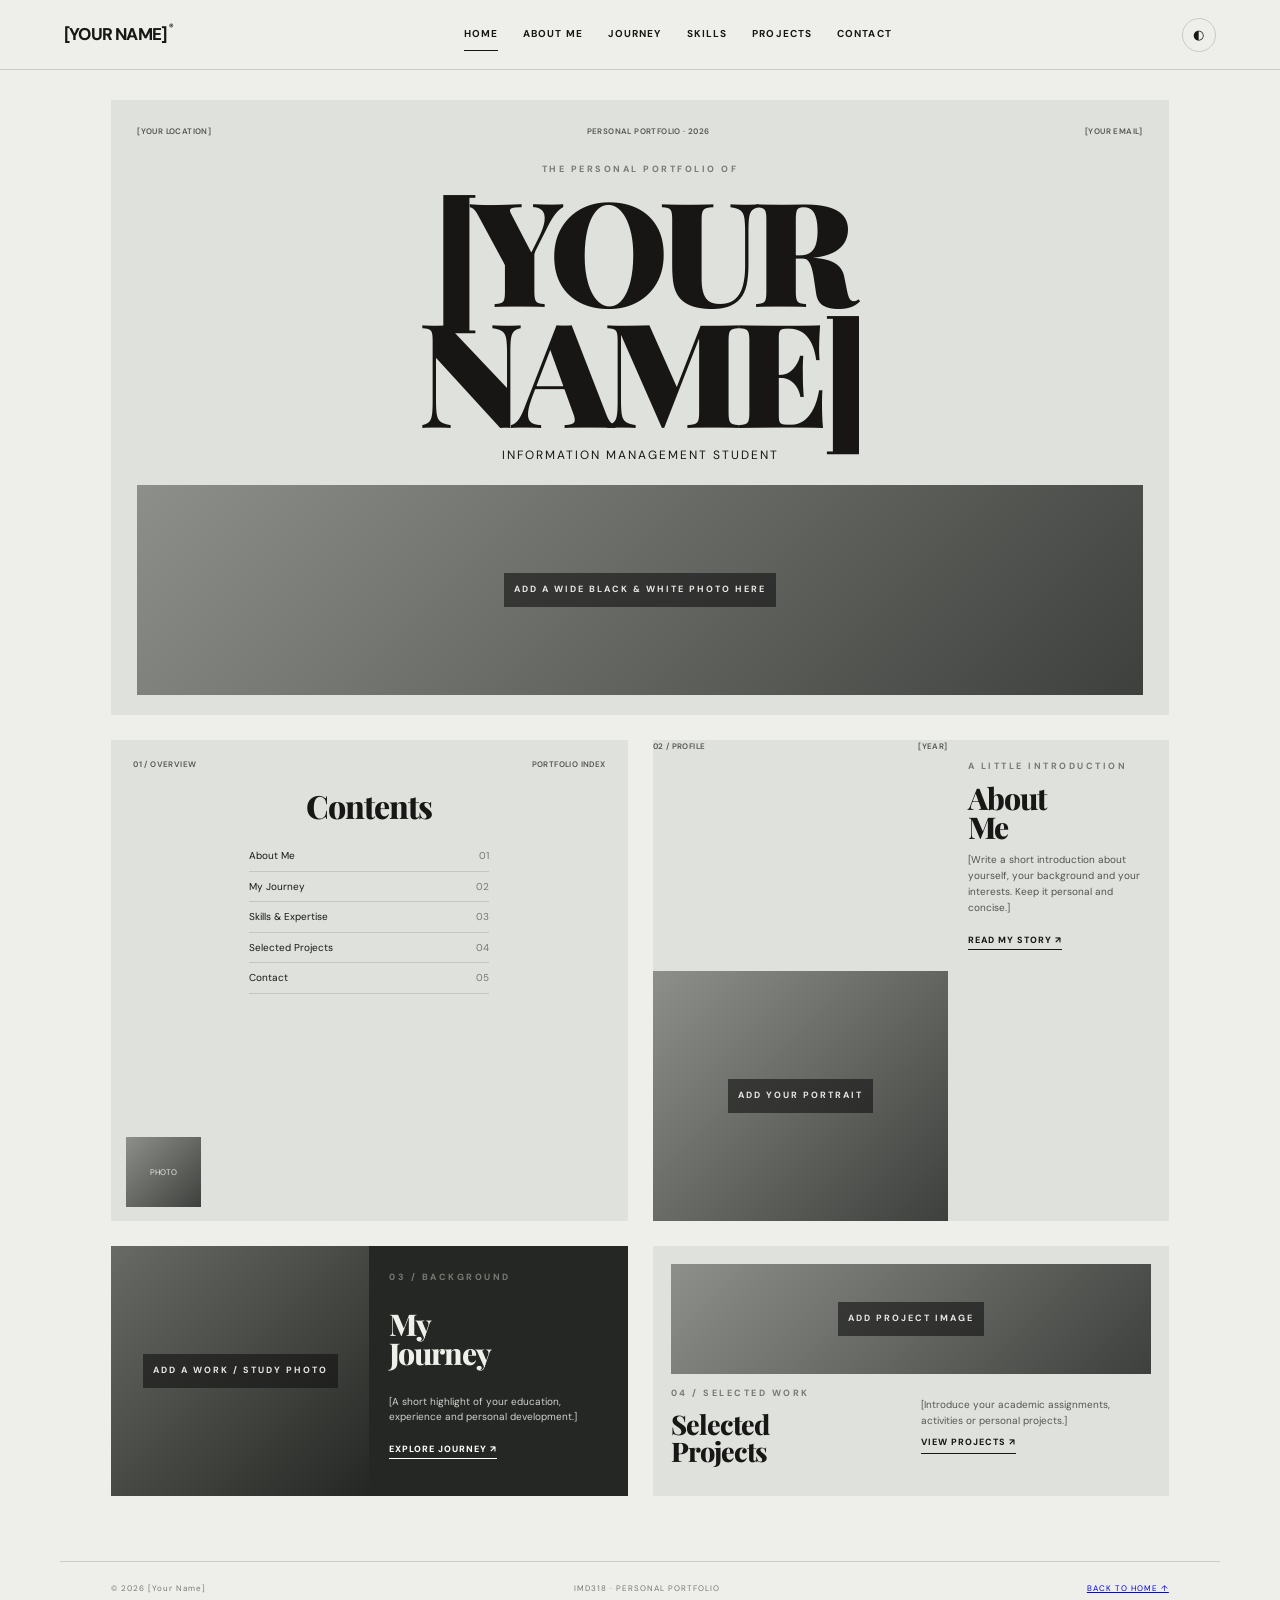
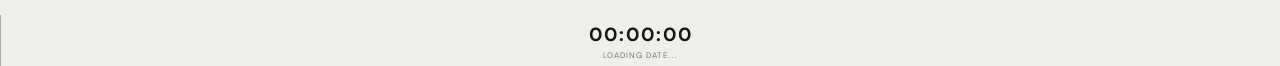
<file: index.html>
<!DOCTYPE html>
<html lang="en">
<head>
<meta charset="UTF-8"><meta name="viewport" content="width=device-width, initial-scale=1.0">
<title>Home | [Your Name]</title><link rel="stylesheet" href="css/style.css">
</head>
<body>
<!-- Website ownership: [Your Name] | IMD318 Individual Project -->
<header class="site-header"><a class="brand" href="index.html">[YOUR NAME]<span>®</span></a><button class="menu-toggle" aria-label="Toggle menu">☰</button><nav><a href="index.html" class="active">Home</a>
<a href="about.html" class="">About Me</a>
<a href="journey.html" class="">Journey</a>
<a href="skills.html" class="">Skills</a>
<a href="projects.html" class="">Projects</a>
<a href="contact.html" class="">Contact</a></nav><button id="themeToggle" class="theme-toggle" aria-label="Toggle dark mode">◐</button></header>
<main>
<section class="cover">
  <div class="micro-row"><span>[YOUR LOCATION]</span><span>PERSONAL PORTFOLIO · 2026</span><span>[YOUR EMAIL]</span></div>
  <div class="cover-title"><p class="eyebrow">THE PERSONAL PORTFOLIO OF</p><h1>[YOUR<br>NAME]</h1><p class="subtitle">INFORMATION MANAGEMENT STUDENT</p></div>
  <div class="hero-image image-slot"><span>ADD A WIDE BLACK & WHITE PHOTO HERE</span></div>
</section>
<section class="contents-grid">
  <article class="paper-card contents-card"><div class="micro-row"><span>01 / OVERVIEW</span><span>PORTFOLIO INDEX</span></div><h2>Contents</h2><ol class="contents-list"><li><a href="about.html">About Me <span>01</span></a></li><li><a href="journey.html">My Journey <span>02</span></a></li><li><a href="skills.html">Skills & Expertise <span>03</span></a></li><li><a href="projects.html">Selected Projects <span>04</span></a></li><li><a href="contact.html">Contact <span>05</span></a></li></ol><div class="small-image image-slot">PHOTO</div></article>
  <article class="paper-card about-preview"><div class="micro-row"><span>02 / PROFILE</span><span>[YEAR]</span></div><div class="preview-copy"><p class="eyebrow">A LITTLE INTRODUCTION</p><h2>About<br>Me</h2><p>[Write a short introduction about yourself, your background and your interests. Keep it personal and concise.]</p><a class="text-link" href="about.html">READ MY STORY ↗</a></div><div class="portrait image-slot"><span>ADD YOUR PORTRAIT</span></div></article>
  <article class="paper-card experience-preview"><div class="image-overlay image-slot"><span>ADD A WORK / STUDY PHOTO</span></div><div class="experience-copy"><p class="eyebrow">03 / BACKGROUND</p><h2>My<br>Journey</h2><p>[A short highlight of your education, experience and personal development.]</p><a class="text-link" href="journey.html">EXPLORE JOURNEY ↗</a></div></article>
  <article class="paper-card project-preview"><div class="wide-project image-slot"><span>ADD PROJECT IMAGE</span></div><div class="project-preview-copy"><div><p class="eyebrow">04 / SELECTED WORK</p><h2>Selected<br>Projects</h2></div><p>[Introduce your academic assignments, activities or personal projects.]<br><a class="text-link" href="projects.html">VIEW PROJECTS ↗</a></p></div></article>
</section>
</main>
<footer><span>© <span id="year"></span> [Your Name]</span><span>IMD318 · PERSONAL PORTFOLIO</span><a href="index.html">BACK TO HOME ↑</a></footer>
<script src="js/script.js"></script>
</body></html>

<div class="live-clock">
    <span id="liveTime">00:00:00</span>
    <small id="liveDate">Loading date...</small>
</div>
</file>
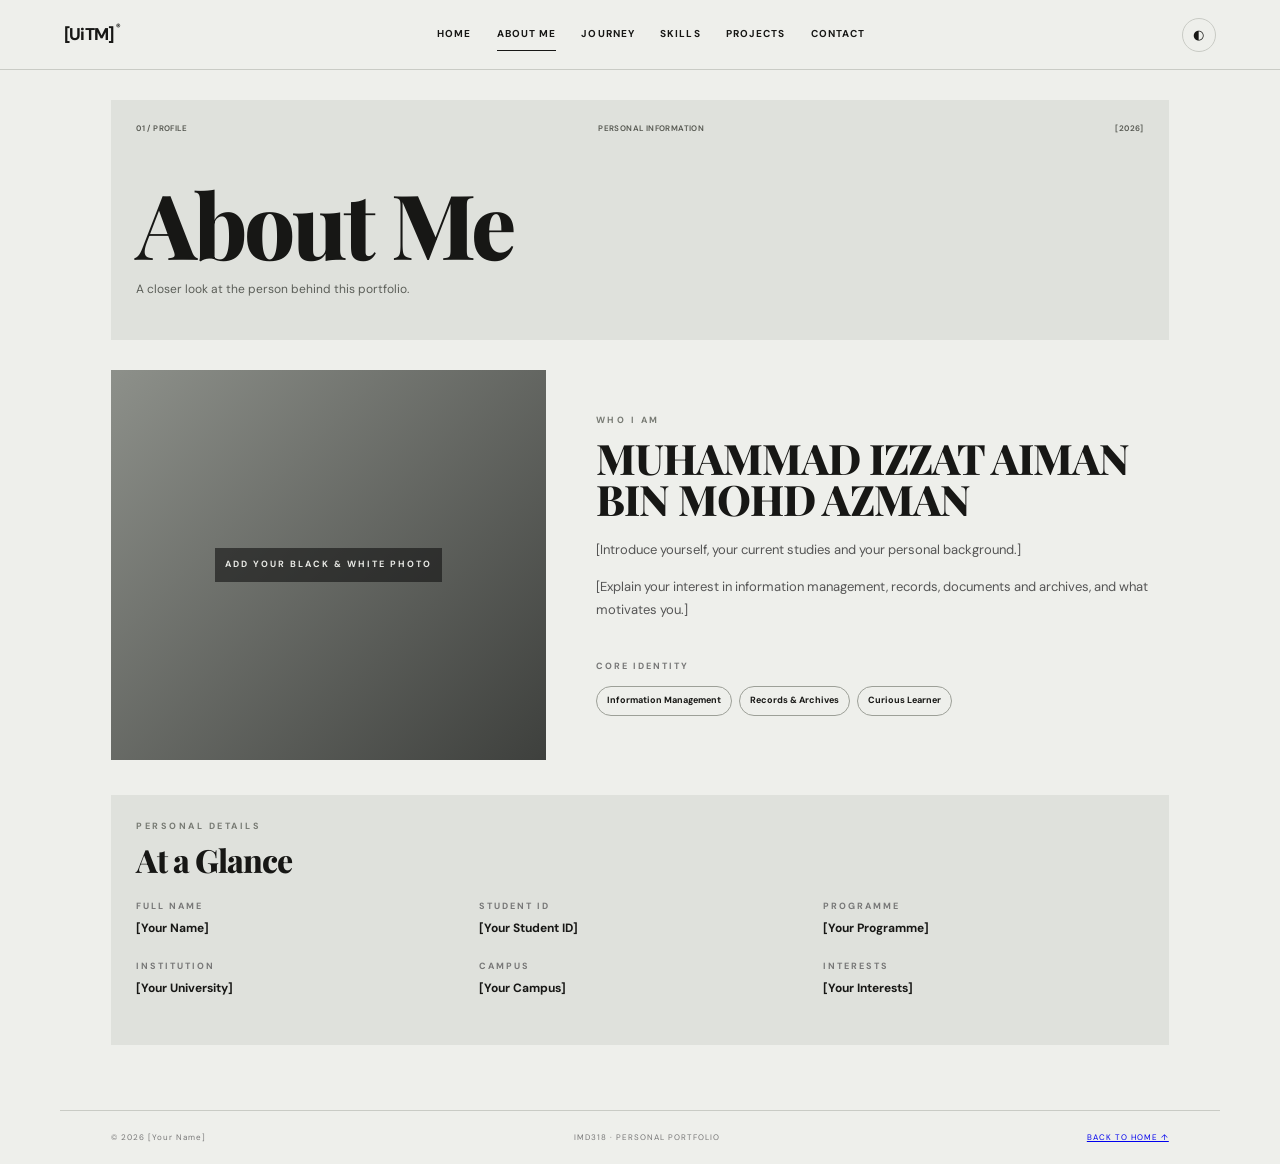
<file: about.html>
<!DOCTYPE html>
<html lang="en">
<head>
<meta charset="UTF-8"><meta name="viewport" content="width=device-width, initial-scale=1.0">
<title>About Me | [MUHAMMAD IZZAT AIMAN BIN MOHD AZMAN]</title><link rel="stylesheet" href="css/style.css">
</head>
<body>
<!-- Website ownership: [I] | IMD318 Individual Project -->
<header class="site-header"><a class="brand" href="index.html">[UiTM]<span>®</span></a><button class="menu-toggle" aria-label="Toggle menu">☰</button><nav><a href="index.html" class="">Home</a>
<a href="about.html" class="active">About Me</a>
<a href="journey.html" class="">Journey</a>
<a href="skills.html" class="">Skills</a>
<a href="projects.html" class="">Projects</a>
<a href="contact.html" class="">Contact</a></nav><button id="themeToggle" class="theme-toggle" aria-label="Toggle dark mode">◐</button></header>
<main>
<section class="page-cover"><div class="micro-row"><span>01 / PROFILE</span><span>PERSONAL INFORMATION</span><span>[2026]</span></div><h1>About Me </h1><p class="page-subtitle">A closer look at the person behind this portfolio.</p></section>
<section class="about-layout"><div class="large-photo image-slot"><span>ADD YOUR BLACK & WHITE PHOTO</span></div><div class="editorial-copy"><p class="eyebrow">WHO I AM</p><h2>MUHAMMAD IZZAT AIMAN BIN MOHD AZMAN</h2><p>[Introduce yourself, your current studies and your personal background.]</p><p>[Explain your interest in information management, records, documents and archives, and what motivates you.]</p><div class="identity"><span>CORE IDENTITY</span><div class="tags"><b>Information Management</b><b>Records & Archives</b><b>Curious Learner</b></div></div></div></section>
<section class="paper-card facts"><p class="eyebrow">PERSONAL DETAILS</p><h2>At a Glance</h2><div class="fact-grid"><div><small>FULL NAME</small><b>[Your Name]</b></div><div><small>STUDENT ID</small><b>[Your Student ID]</b></div><div><small>PROGRAMME</small><b>[Your Programme]</b></div><div><small>INSTITUTION</small><b>[Your University]</b></div><div><small>CAMPUS</small><b>[Your Campus]</b></div><div><small>INTERESTS</small><b>[Your Interests]</b></div></div></section>
</main>
<footer><span>© <span id="year"></span> [Your Name]</span><span>IMD318 · PERSONAL PORTFOLIO</span><a href="index.html">BACK TO HOME ↑</a></footer>
<script src="js/script.js"></script>
</body></html>
</file>
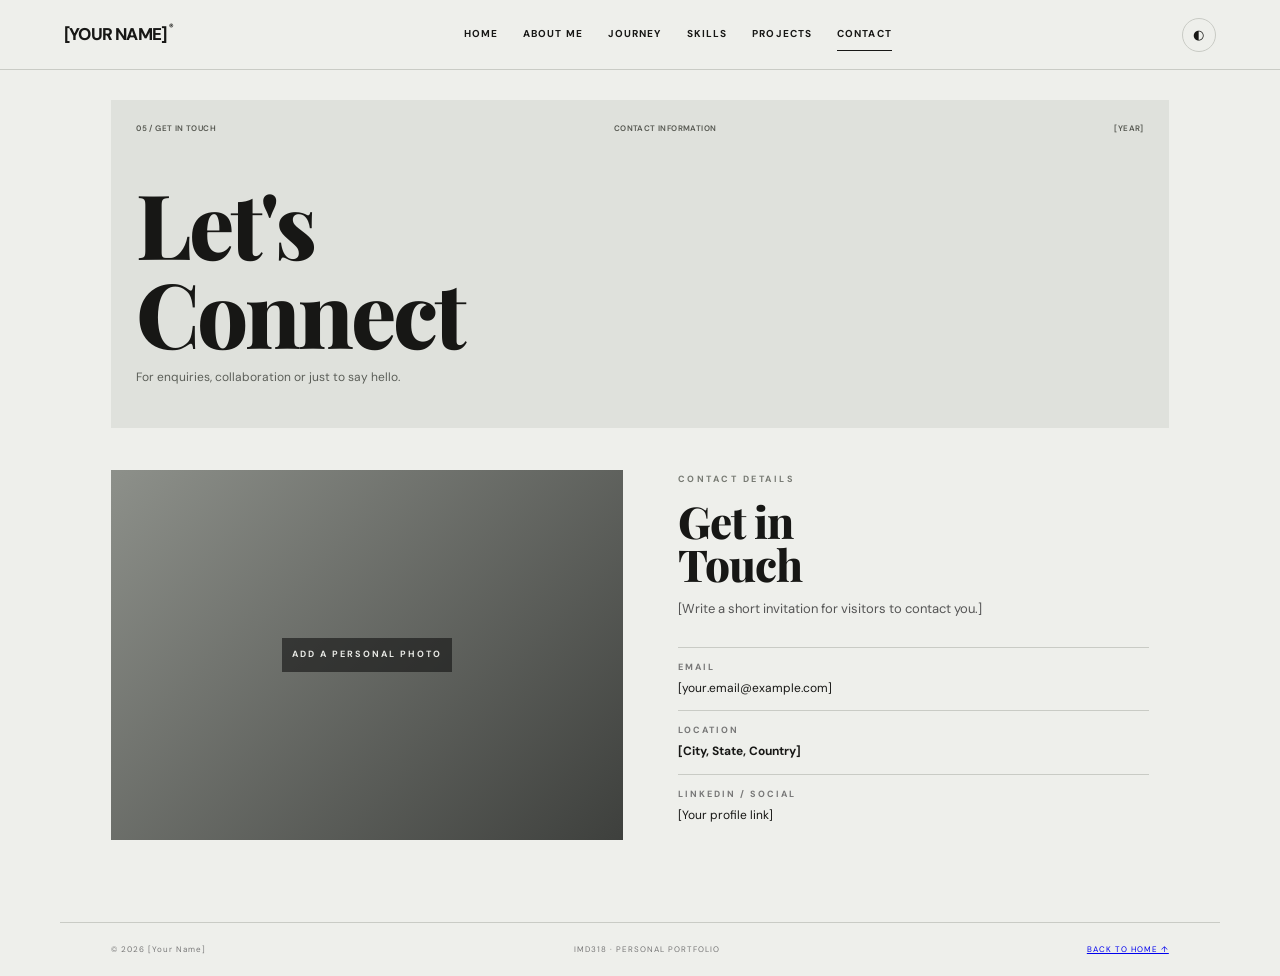
<file: contact.html>
<!DOCTYPE html>
<html lang="en">
<head>
<meta charset="UTF-8"><meta name="viewport" content="width=device-width, initial-scale=1.0">
<title>Contact | [Your Name]</title><link rel="stylesheet" href="css/style.css">
</head>
<body>
<!-- Website ownership: [Your Name] | IMD318 Individual Project -->
<header class="site-header"><a class="brand" href="index.html">[YOUR NAME]<span>®</span></a><button class="menu-toggle" aria-label="Toggle menu">☰</button><nav><a href="index.html" class="">Home</a>
<a href="about.html" class="">About Me</a>
<a href="journey.html" class="">Journey</a>
<a href="skills.html" class="">Skills</a>
<a href="projects.html" class="">Projects</a>
<a href="contact.html" class="active">Contact</a></nav><button id="themeToggle" class="theme-toggle" aria-label="Toggle dark mode">◐</button></header>
<main>
<section class="page-cover"><div class="micro-row"><span>05 / GET IN TOUCH</span><span>CONTACT INFORMATION</span><span>[YEAR]</span></div><h1>Let's<br>Connect</h1><p class="page-subtitle">For enquiries, collaboration or just to say hello.</p></section>
<section class="contact-layout"><div class="contact-image image-slot"><span>ADD A PERSONAL PHOTO</span></div><div class="contact-copy"><p class="eyebrow">CONTACT DETAILS</p><h2>Get in<br>Touch</h2><p>[Write a short invitation for visitors to contact you.]</p><div class="contact-detail"><small>EMAIL</small><a href="mailto:your.email@example.com">[your.email@example.com]</a></div><div class="contact-detail"><small>LOCATION</small><b>[City, State, Country]</b></div><div class="contact-detail"><small>LINKEDIN / SOCIAL</small><a href="https://www.linkedin.com/" target="_blank" rel="noopener">[Your profile link]</a></div></div></section>
</main>
<footer><span>© <span id="year"></span> [Your Name]</span><span>IMD318 · PERSONAL PORTFOLIO</span><a href="index.html">BACK TO HOME ↑</a></footer>
<script src="js/script.js"></script>
</body></html>
</file>
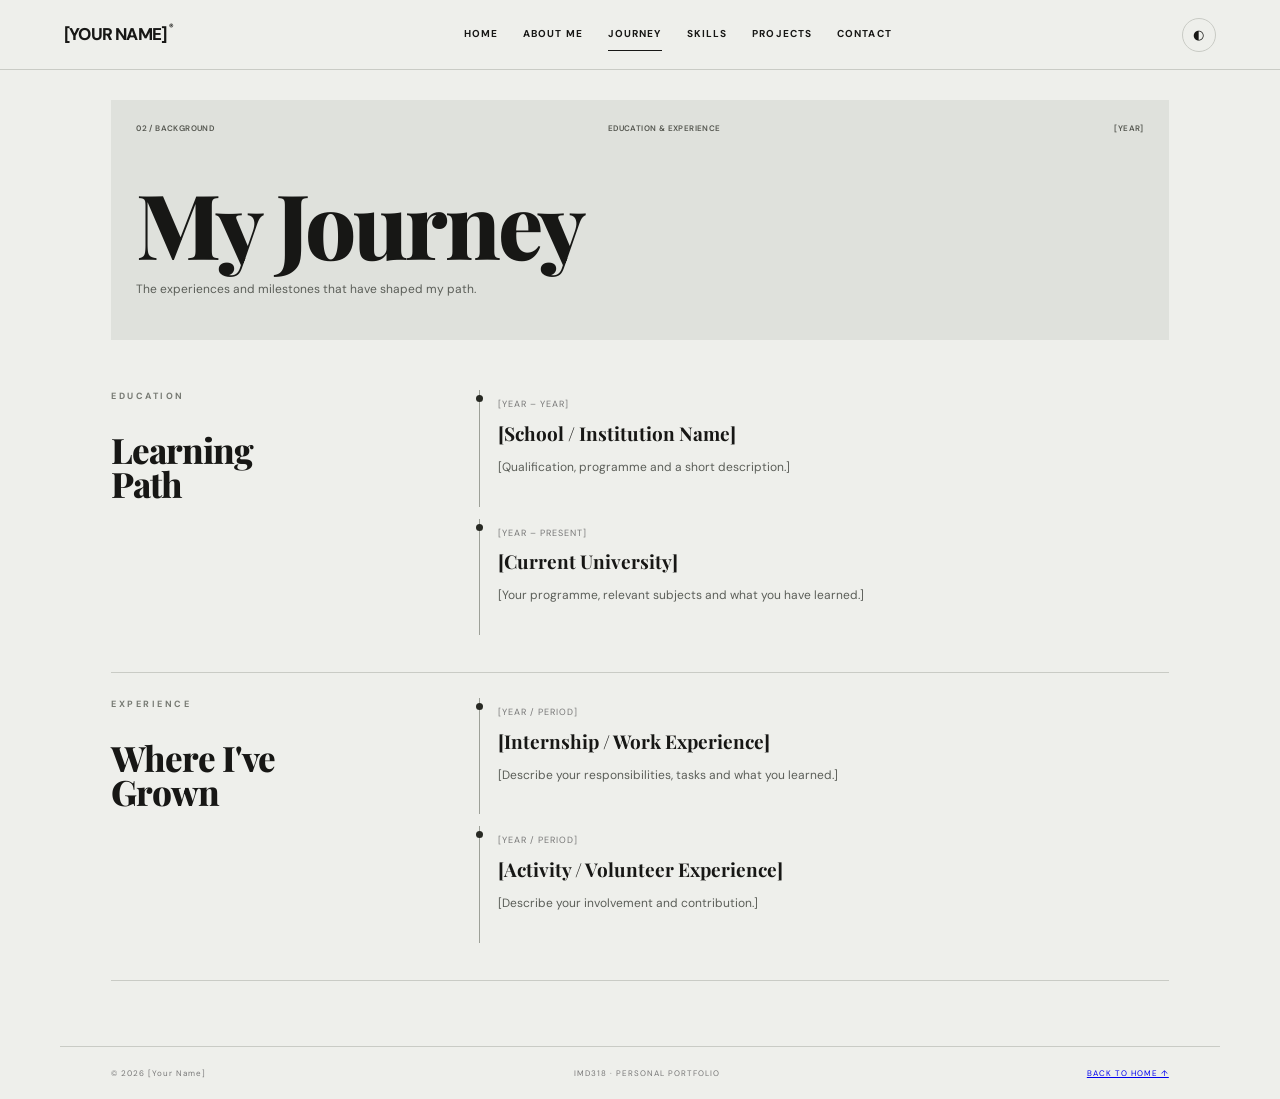
<file: journey.html>
<!DOCTYPE html>
<html lang="en">
<head>
<meta charset="UTF-8"><meta name="viewport" content="width=device-width, initial-scale=1.0">
<title>Journey | [Your Name]</title><link rel="stylesheet" href="css/style.css">
</head>
<body>
<!-- Website ownership: [Your Name] | IMD318 Individual Project -->
<header class="site-header"><a class="brand" href="index.html">[YOUR NAME]<span>®</span></a><button class="menu-toggle" aria-label="Toggle menu">☰</button><nav><a href="index.html" class="">Home</a>
<a href="about.html" class="">About Me</a>
<a href="journey.html" class="active">Journey</a>
<a href="skills.html" class="">Skills</a>
<a href="projects.html" class="">Projects</a>
<a href="contact.html" class="">Contact</a></nav><button id="themeToggle" class="theme-toggle" aria-label="Toggle dark mode">◐</button></header>
<main>
<section class="page-cover"><div class="micro-row"><span>02 / BACKGROUND</span><span>EDUCATION & EXPERIENCE</span><span>[YEAR]</span></div><h1>My Journey</h1><p class="page-subtitle">The experiences and milestones that have shaped my path.</p></section>
<section class="journey-section"><div><p class="eyebrow">EDUCATION</p><h2>Learning<br>Path</h2></div><div class="journey-items"><article><small>[YEAR – YEAR]</small><h3>[School / Institution Name]</h3><p>[Qualification, programme and a short description.]</p></article><article><small>[YEAR – PRESENT]</small><h3>[Current University]</h3><p>[Your programme, relevant subjects and what you have learned.]</p></article></div></section>
<section class="journey-section"><div><p class="eyebrow">EXPERIENCE</p><h2>Where I've<br>Grown</h2></div><div class="journey-items"><article><small>[YEAR / PERIOD]</small><h3>[Internship / Work Experience]</h3><p>[Describe your responsibilities, tasks and what you learned.]</p></article><article><small>[YEAR / PERIOD]</small><h3>[Activity / Volunteer Experience]</h3><p>[Describe your involvement and contribution.]</p></article></div></section>
</main>
<footer><span>© <span id="year"></span> [Your Name]</span><span>IMD318 · PERSONAL PORTFOLIO</span><a href="index.html">BACK TO HOME ↑</a></footer>
<script src="js/script.js"></script>
</body></html>
</file>
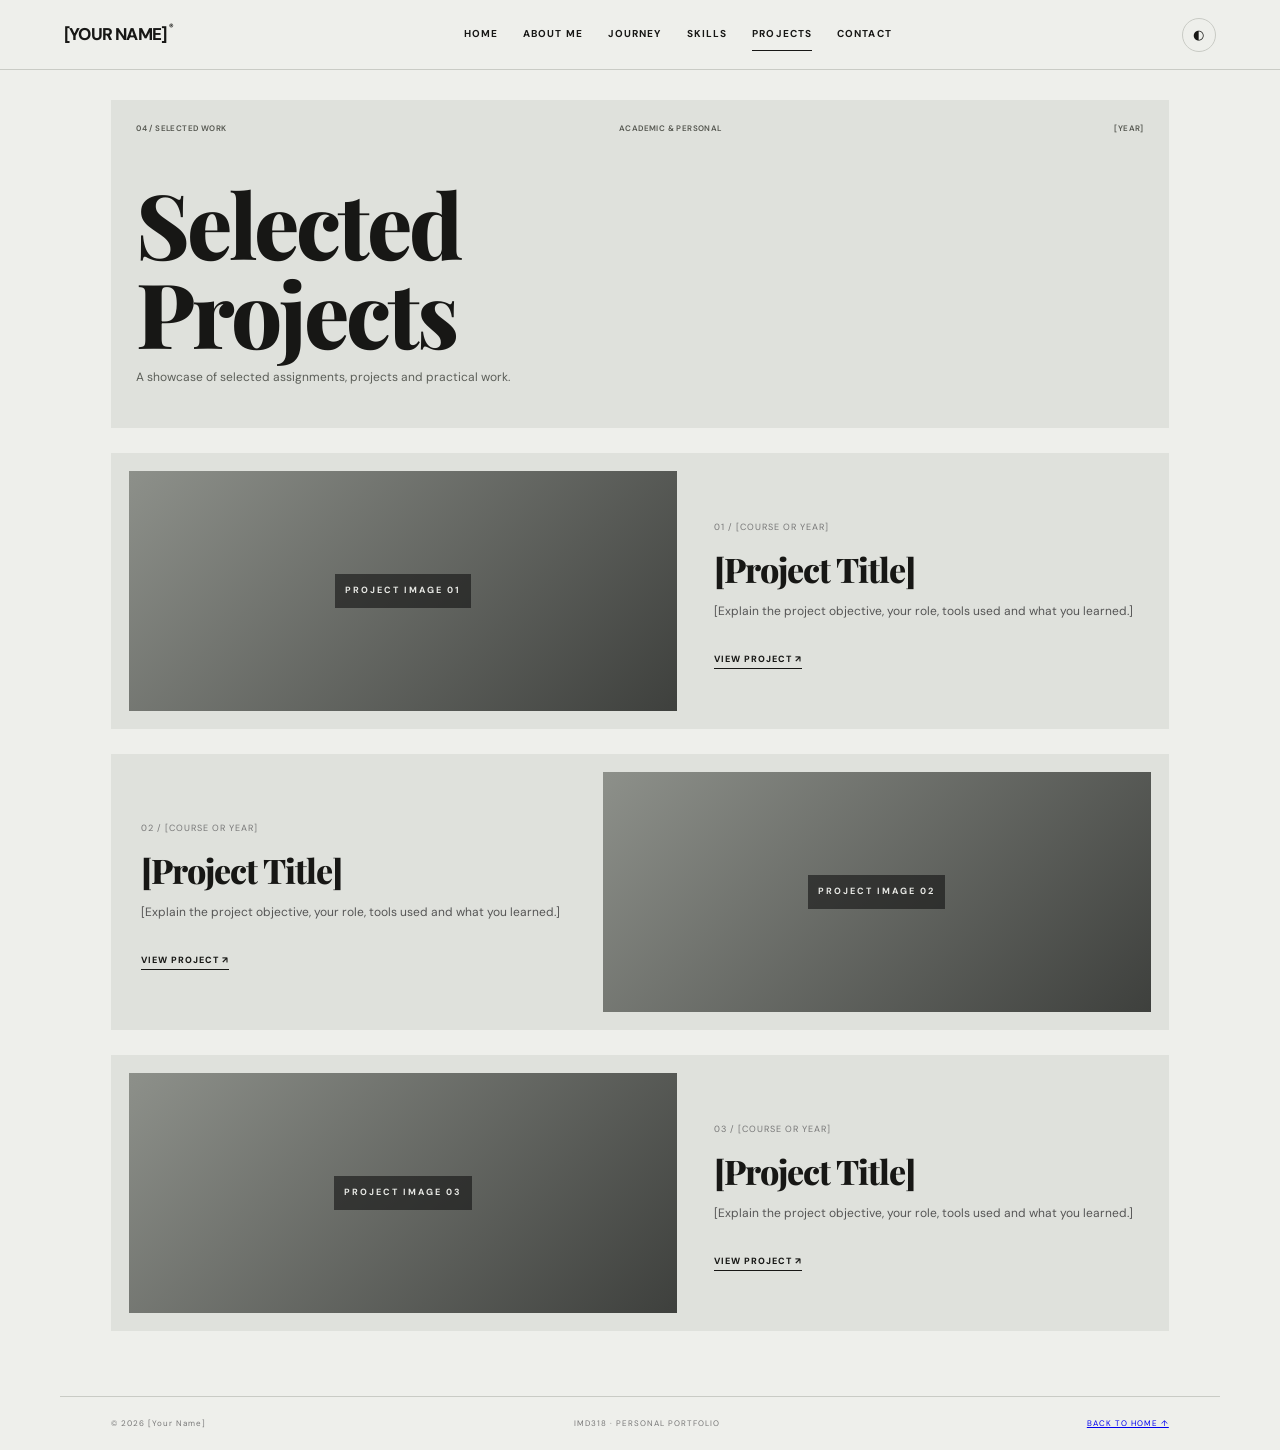
<file: projects.html>
<!DOCTYPE html>
<html lang="en">
<head>
<meta charset="UTF-8"><meta name="viewport" content="width=device-width, initial-scale=1.0">
<title>Projects | [Your Name]</title><link rel="stylesheet" href="css/style.css">
</head>
<body>
<!-- Website ownership: [Your Name] | IMD318 Individual Project -->
<header class="site-header"><a class="brand" href="index.html">[YOUR NAME]<span>®</span></a><button class="menu-toggle" aria-label="Toggle menu">☰</button><nav><a href="index.html" class="">Home</a>
<a href="about.html" class="">About Me</a>
<a href="journey.html" class="">Journey</a>
<a href="skills.html" class="">Skills</a>
<a href="projects.html" class="active">Projects</a>
<a href="contact.html" class="">Contact</a></nav><button id="themeToggle" class="theme-toggle" aria-label="Toggle dark mode">◐</button></header>
<main>
<section class="page-cover"><div class="micro-row"><span>04 / SELECTED WORK</span><span>ACADEMIC & PERSONAL</span><span>[YEAR]</span></div><h1>Selected<br>Projects</h1><p class="page-subtitle">A showcase of selected assignments, projects and practical work.</p></section>
<section class="project-list"><article class="project-feature"><div class="project-photo image-slot"><span>PROJECT IMAGE 01</span></div><div class="project-description"><small>01 / [COURSE OR YEAR]</small><h2>[Project Title]</h2><p>[Explain the project objective, your role, tools used and what you learned.]</p><a class="text-link" href="[PROJECT LINK]">VIEW PROJECT ↗</a></div></article><article class="project-feature reverse"><div class="project-photo image-slot"><span>PROJECT IMAGE 02</span></div><div class="project-description"><small>02 / [COURSE OR YEAR]</small><h2>[Project Title]</h2><p>[Explain the project objective, your role, tools used and what you learned.]</p><a class="text-link" href="[PROJECT LINK]">VIEW PROJECT ↗</a></div></article><article class="project-feature"><div class="project-photo image-slot"><span>PROJECT IMAGE 03</span></div><div class="project-description"><small>03 / [COURSE OR YEAR]</small><h2>[Project Title]</h2><p>[Explain the project objective, your role, tools used and what you learned.]</p><a class="text-link" href="[PROJECT LINK]">VIEW PROJECT ↗</a></div></article></section>
</main>
<footer><span>© <span id="year"></span> [Your Name]</span><span>IMD318 · PERSONAL PORTFOLIO</span><a href="index.html">BACK TO HOME ↑</a></footer>
<script src="js/script.js"></script>
</body></html>
</file>
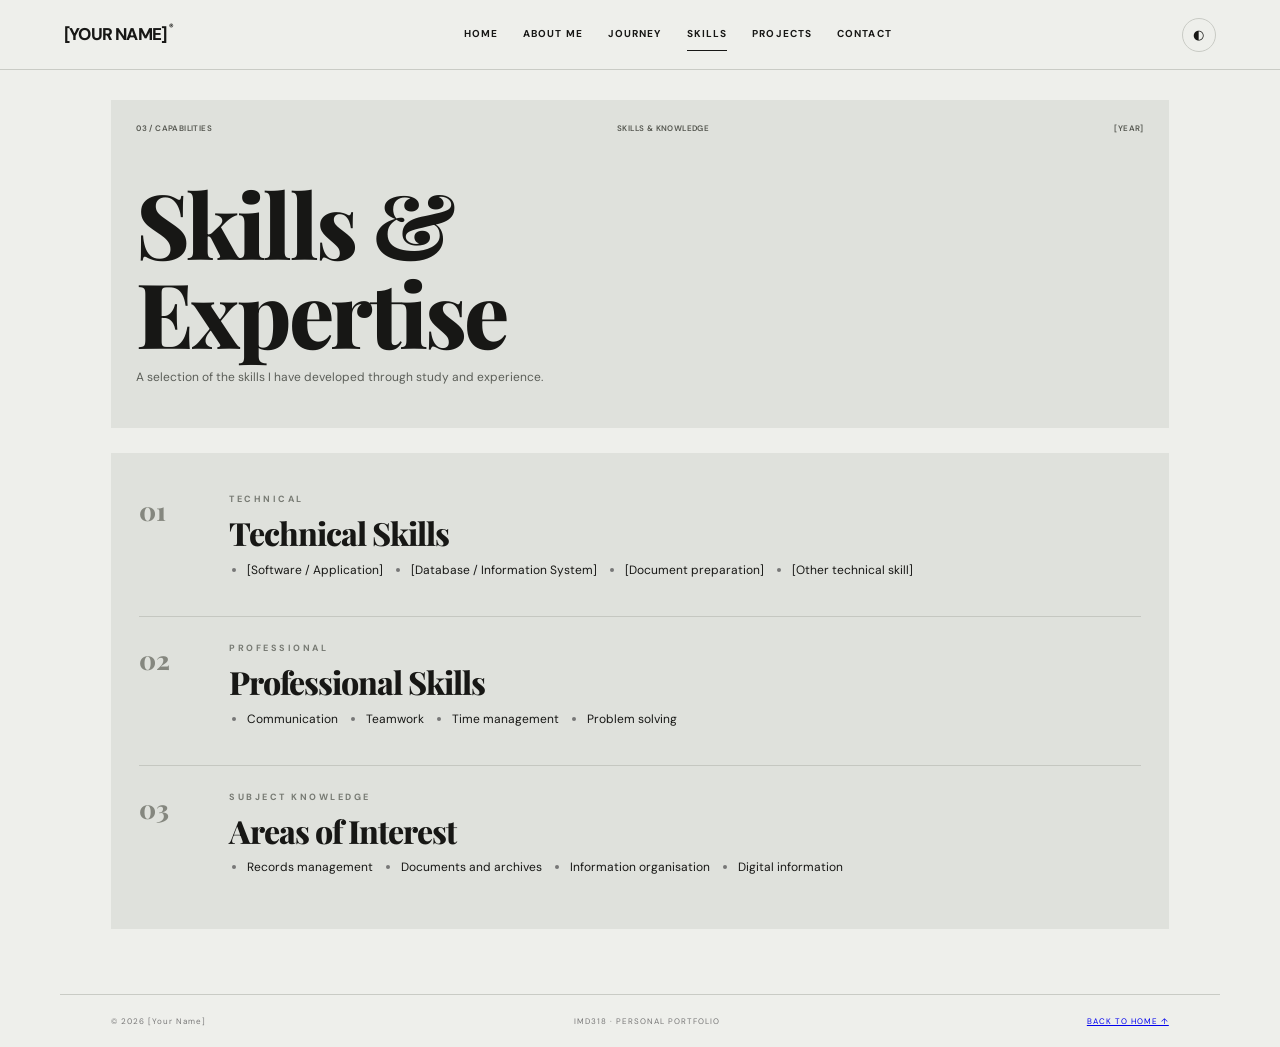
<file: skills.html>
<!DOCTYPE html>
<html lang="en">
<head>
<meta charset="UTF-8"><meta name="viewport" content="width=device-width, initial-scale=1.0">
<title>Skills | [Your Name]</title><link rel="stylesheet" href="css/style.css">
</head>
<body>
<!-- Website ownership: [Your Name] | IMD318 Individual Project -->
<header class="site-header"><a class="brand" href="index.html">[YOUR NAME]<span>®</span></a><button class="menu-toggle" aria-label="Toggle menu">☰</button><nav><a href="index.html" class="">Home</a>
<a href="about.html" class="">About Me</a>
<a href="journey.html" class="">Journey</a>
<a href="skills.html" class="active">Skills</a>
<a href="projects.html" class="">Projects</a>
<a href="contact.html" class="">Contact</a></nav><button id="themeToggle" class="theme-toggle" aria-label="Toggle dark mode">◐</button></header>
<main>
<section class="page-cover"><div class="micro-row"><span>03 / CAPABILITIES</span><span>SKILLS & KNOWLEDGE</span><span>[YEAR]</span></div><h1>Skills &<br>Expertise</h1><p class="page-subtitle">A selection of the skills I have developed through study and experience.</p></section>
<section class="skills-layout"><article class="skill-block"><span class="number">01</span><div><p class="eyebrow">TECHNICAL</p><h2>Technical Skills</h2><ul><li>[Software / Application]</li><li>[Database / Information System]</li><li>[Document preparation]</li><li>[Other technical skill]</li></ul></div></article><article class="skill-block"><span class="number">02</span><div><p class="eyebrow">PROFESSIONAL</p><h2>Professional Skills</h2><ul><li>Communication</li><li>Teamwork</li><li>Time management</li><li>Problem solving</li></ul></div></article><article class="skill-block"><span class="number">03</span><div><p class="eyebrow">SUBJECT KNOWLEDGE</p><h2>Areas of Interest</h2><ul><li>Records management</li><li>Documents and archives</li><li>Information organisation</li><li>Digital information</li></ul></div></article></section>
</main>
<footer><span>© <span id="year"></span> [Your Name]</span><span>IMD318 · PERSONAL PORTFOLIO</span><a href="index.html">BACK TO HOME ↑</a></footer>
<script src="js/script.js"></script>
</body></html>
</file>
<file: css/style.css>
@import url('https://fonts.googleapis.com/css2?family=DM+Sans:wght@400;500;600;700&family=Playfair+Display:wght@700;800;900&display=swap');
:root{--bg:#eeefeb;--paper:#e4e5e0;--ink:#171715;--muted:#555751;--line:#c9cbc5;--accent:#363b35}
*{box-sizing:border-box}html{scroll-behavior:smooth}body{margin:0;background:var(--bg);color:var(--ink);font-family:'DM Sans',sans-serif;line-height:1.55}.site-header{height:70px;display:flex;align-items:center;justify-content:space-between;padding:0 5%;border-bottom:1px solid var(--line);background:var(--bg);position:sticky;top:0;z-index:20}.brand{font-weight:800;font-size:17px;letter-spacing:-.8px;text-decoration:none;color:var(--ink)}.brand span{font-size:9px;vertical-align:top;margin-left:3px}nav{display:flex;gap:25px}nav a{font-size:10px;font-weight:700;letter-spacing:1.1px;text-transform:uppercase;text-decoration:none;color:var(--ink);padding:8px 0;border-bottom:1px solid transparent}nav a:hover,nav a.active{border-color:var(--ink)}.theme-toggle,.menu-toggle{border:1px solid var(--line);background:transparent;color:var(--ink);width:34px;height:34px;border-radius:50%;cursor:pointer}.menu-toggle{display:none}main{max-width:1160px;margin:0 auto;padding:30px 4% 65px}.cover{background:#dfe1dc;padding:25px 26px 20px;margin-bottom:25px}.micro-row{display:flex;justify-content:space-between;gap:12px;font-size:8px;font-weight:600;letter-spacing:.4px;text-transform:uppercase;color:#555750}.cover-title{text-align:center;padding:26px 0 20px}.eyebrow{font-size:9px;font-weight:700;letter-spacing:2.5px;color:#777a73;margin:0 0 10px}.cover-title h1{font:900 clamp(70px,12vw,145px)/.83 'Playfair Display',serif;letter-spacing:-8px;margin:0;color:#171614}.subtitle{font-size:12px;letter-spacing:2px;margin:18px 0 0}.hero-image{height:210px}.image-slot{background:linear-gradient(135deg,#8d908a,#3e403d);display:flex;align-items:center;justify-content:center;color:#e8e9e5;text-align:center;position:relative;overflow:hidden}.image-slot span{font-size:9px;letter-spacing:2px;font-weight:700;padding:10px;background:#1119}.contents-grid{display:grid;grid-template-columns:1fr 1fr;gap:25px}.paper-card{background:#dfe1dc;min-height:250px;position:relative;overflow:hidden}.contents-card{padding:18px 22px}.contents-card h2,.preview-copy h2,.experience-copy h2,.project-preview h2,.page-cover h1,.editorial-copy h2,.facts h2,.journey-section h2,.skill-block h2,.project-description h2,.contact-copy h2{font:800 32px/.98 'Playfair Display',serif;letter-spacing:-1px}.contents-card h2{text-align:center;margin:20px 0}.contents-list{list-style:none;padding:0;margin:0 auto;max-width:240px}.contents-list li{border-bottom:1px solid #c4c6c0}.contents-list a{display:flex;justify-content:space-between;text-decoration:none;color:var(--ink);font-size:10px;padding:7px 0}.contents-list span{color:#777}.small-image{position:absolute;left:15px;bottom:14px;width:75px;height:70px;font-size:8px}.about-preview{display:grid;grid-template-columns:1fr .75fr}.preview-copy{padding:20px}.preview-copy h2{font-size:30px;margin:8px 0}.preview-copy p:not(.eyebrow){font-size:10px;line-height:1.6;color:#51534e}.portrait{min-height:250px}.text-link{font-size:9px;font-weight:800;letter-spacing:1px;color:var(--ink);text-decoration:none;border-bottom:1px solid var(--ink);padding-bottom:3px}.experience-preview{display:grid;grid-template-columns:1fr 1fr;min-height:250px;background:#252724;color:#f0f0eb}.image-overlay{min-height:250px;background:linear-gradient(135deg,#686b65,#252724)}.experience-copy{padding:25px 20px}.experience-copy h2{font-size:30px}.experience-copy p:not(.eyebrow){font-size:10px;color:#d2d3cd}.experience-copy .text-link{color:#fff;border-color:#fff}.project-preview{padding:18px}.wide-project{height:110px;margin-bottom:13px}.project-preview-copy{display:grid;grid-template-columns:1fr 1fr;gap:20px}.project-preview h2{font-size:27px;margin:5px 0}.project-preview-copy>p{font-size:10px;color:#555}.project-preview-copy .text-link{display:inline-block;margin-top:8px}.page-cover{background:#dfe1dc;padding:22px 25px 30px;margin-bottom:25px}.page-cover h1{font-size:clamp(52px,8vw,90px);margin:45px 0 12px;letter-spacing:-3px}.page-subtitle{font-size:12px;color:#5b5e58;max-width:500px}.about-layout{display:grid;grid-template-columns:.85fr 1.15fr;gap:35px;align-items:center;margin:30px 0}.large-photo{height:390px}.editorial-copy{padding:10px 15px}.editorial-copy h2{font-size:42px;margin:8px 0 18px}.editorial-copy p:not(.eyebrow){font-size:13px;color:#555;line-height:1.8}.identity{margin-top:30px}.identity>span,.fact-grid small,.contact-detail small{font-size:9px;font-weight:700;letter-spacing:2px;color:#777}.tags{display:flex;flex-wrap:wrap;gap:7px;margin-top:10px}.tags b{font-size:9px;border:1px solid #9da098;padding:7px 10px;border-radius:20px}.facts{padding:25px;margin-top:35px}.facts h2{margin:8px 0 25px}.fact-grid{display:grid;grid-template-columns:repeat(3,1fr);gap:22px}.fact-grid div{display:flex;flex-direction:column;gap:5px}.fact-grid b{font-size:12px}.journey-section{display:grid;grid-template-columns:.65fr 1.35fr;gap:35px;padding:25px 0;border-bottom:1px solid var(--line)}.journey-section h2{font-size:35px}.journey-items article{padding:0 0 18px 18px;border-left:1px solid #9da098;margin-bottom:12px;position:relative}.journey-items article:before{content:"";position:absolute;width:7px;height:7px;border-radius:50%;background:#272923;left:-4px;top:5px}.journey-items small,.project-description small{font-size:9px;letter-spacing:1px;color:#777}.journey-items h3{font:700 19px 'Playfair Display',serif;margin:5px 0}.journey-items p{font-size:12px;color:#5b5e58}.skills-layout{background:#dfe1dc;padding:15px 28px}.skill-block{display:grid;grid-template-columns:70px 1fr;gap:20px;padding:25px 0;border-bottom:1px solid #c5c7c1}.skill-block:last-child{border:0}.number{font:800 26px 'Playfair Display';color:#85877f}.skill-block h2{margin:5px 0 10px}.skill-block ul{display:flex;flex-wrap:wrap;gap:8px 28px;padding-left:18px;font-size:12px}.skill-block li::marker{color:#777}.project-list{display:grid;gap:25px}.project-feature{display:grid;grid-template-columns:1.1fr .9fr;gap:25px;align-items:center;background:#dfe1dc;padding:18px}.project-feature.reverse{grid-template-columns:.9fr 1.1fr}.project-feature.reverse .project-photo{order:2}.project-photo{height:240px}.project-description{padding:12px}.project-description h2{font-size:34px;margin:15px 0}.project-description p{font-size:12px;color:#555;line-height:1.8;margin-bottom:22px}.contact-layout{display:grid;grid-template-columns:1fr 1fr;gap:35px;align-items:center}.contact-image{height:370px}.contact-copy{padding:20px}.contact-copy h2{font-size:44px;margin:12px 0}.contact-copy>p:not(.eyebrow){font-size:13px;color:#555;margin-bottom:28px}.contact-detail{display:flex;flex-direction:column;gap:4px;padding:13px 0;border-top:1px solid var(--line)}.contact-detail a,.contact-detail b{font-size:12px;color:var(--ink);text-decoration:none}footer{max-width:1160px;margin:auto;padding:20px 4%;border-top:1px solid var(--line);display:flex;justify-content:space-between;gap:15px;font-size:8px;letter-spacing:1px;color:#777}
body.dark{--bg:#1b1c1a;--paper:#292b27;--ink:#f0f0eb;--muted:#c1c2bc;--line:#484a44;background:var(--bg);color:var(--ink)}body.dark .site-header,body.dark .cover,body.dark .paper-card,body.dark .page-cover,body.dark .facts,body.dark .skills-layout,body.dark .project-feature{background:#292b27}body.dark .cover-title h1{color:#f0f0eb}body.dark nav a,body.dark .contents-list a,body.dark .text-link,body.dark .contact-detail a,body.dark .contact-detail b{color:var(--ink)}body.dark .page-subtitle,body.dark .editorial-copy p:not(.eyebrow),body.dark .project-description p,body.dark .contact-copy>p:not(.eyebrow){color:#c1c2bc}body.dark .experience-preview{background:#111}body.dark .theme-toggle{color:var(--ink);border-color:var(--line)}
@media(max-width:800px){nav{gap:12px}nav a{font-size:8px}.site-header{padding:0 3%}.contents-grid{gap:15px}.cover-title h1{letter-spacing:-5px}}
@media(max-width:650px){.site-header{height:62px}.menu-toggle{display:block;margin-left:auto;margin-right:10px}nav{display:none;position:absolute;top:61px;left:3%;right:3%;padding:14px;background:var(--paper);flex-direction:column;gap:4px}nav.open{display:flex}nav a{font-size:10px;padding:8px}.theme-toggle{width:31px;height:31px}main{padding:15px 4% 40px}.cover{padding:16px}.micro-row{font-size:6px}.cover-title{padding:35px 0 25px}.cover-title h1{font-size:64px;letter-spacing:-4px}.hero-image{height:140px}.contents-grid{grid-template-columns:1fr;gap:15px}.paper-card{min-height:230px}.page-cover{padding:16px}.page-cover h1{font-size:52px;margin:35px 0 10px}.about-layout,.journey-section,.contact-layout{grid-template-columns:1fr;gap:15px}.large-photo,.contact-image{height:260px}.editorial-copy{padding:10px 0}.fact-grid{grid-template-columns:1fr 1fr}.project-feature,.project-feature.reverse{grid-template-columns:1fr;gap:10px}.project-feature.reverse .project-photo{order:0}.project-photo{height:180px}.skill-block{grid-template-columns:35px 1fr;gap:10px;padding:18px 0}.skill-block ul{display:block;line-height:2}.experience-preview{grid-template-columns:1fr 1fr}.project-preview-copy{gap:8px}footer{flex-direction:column;gap:7px}}

/* Floating Animation for Profile Image */

.large-photo {
    animation: floating 9s ease-in-out infinite;
}

@keyframes floating {
    0%, 100% {
        transform: translateY(0);
    }

    50% {
        transform: translateY(-15px);
    }
}

.cover-title h1 {
    animation: softFade 1.2s ease both;
}

.cover-title .subtitle {
    animation: softFade 1.2s ease 0.3s both;
}

.hero-image {
    animation: softFade 1.5s ease 0.4s both;
}

@keyframes softFade {
    from {
        opacity: 0;
        transform: translateY(12px);
    }
    to {
        opacity: 1;
        transform: translateY(0);
    }
}

.hero-image img {
    transition: transform 1s ease;
}

.hero-image:hover img {
    transform: scale(1.03);
}

nav a {
    transition: border-color 0.4s ease;
}

.contents-list a {
    display: flex;
    justify-content: space-between;
    transition: transform 0.3s ease,
                opacity 0.3s ease;
    transform-origin: center;
}

.contents-list a:hover {
    transform: scale(0.97);
    opacity: 0.7;
}

.contents-list a.zoom-out {
    transform: scale(0.85);
    opacity: 0;
}


/* LIVE DIGITAL CLOCK */

.live-clock {
    display: flex;
    flex-direction: column;
    align-items: center;
    padding: 5px 15px;
    border-left: 1px solid #aaa;
    font-family: 'DM Sans', sans-serif;
}

#liveTime {
    font-size: 19px;
    font-weight: 700;
    letter-spacing: 2px;
}

#liveDate {
    font-size: 8px;
    letter-spacing: 1px;
    color: #777;
    text-transform: uppercase;
}

@media (max-width: 650px) {
    .live-clock {
        padding: 4px 8px;
    }

    #liveTime {
        font-size: 13px;
    }

    #liveDate {
        font-size: 7px;
    }
}
</file>
